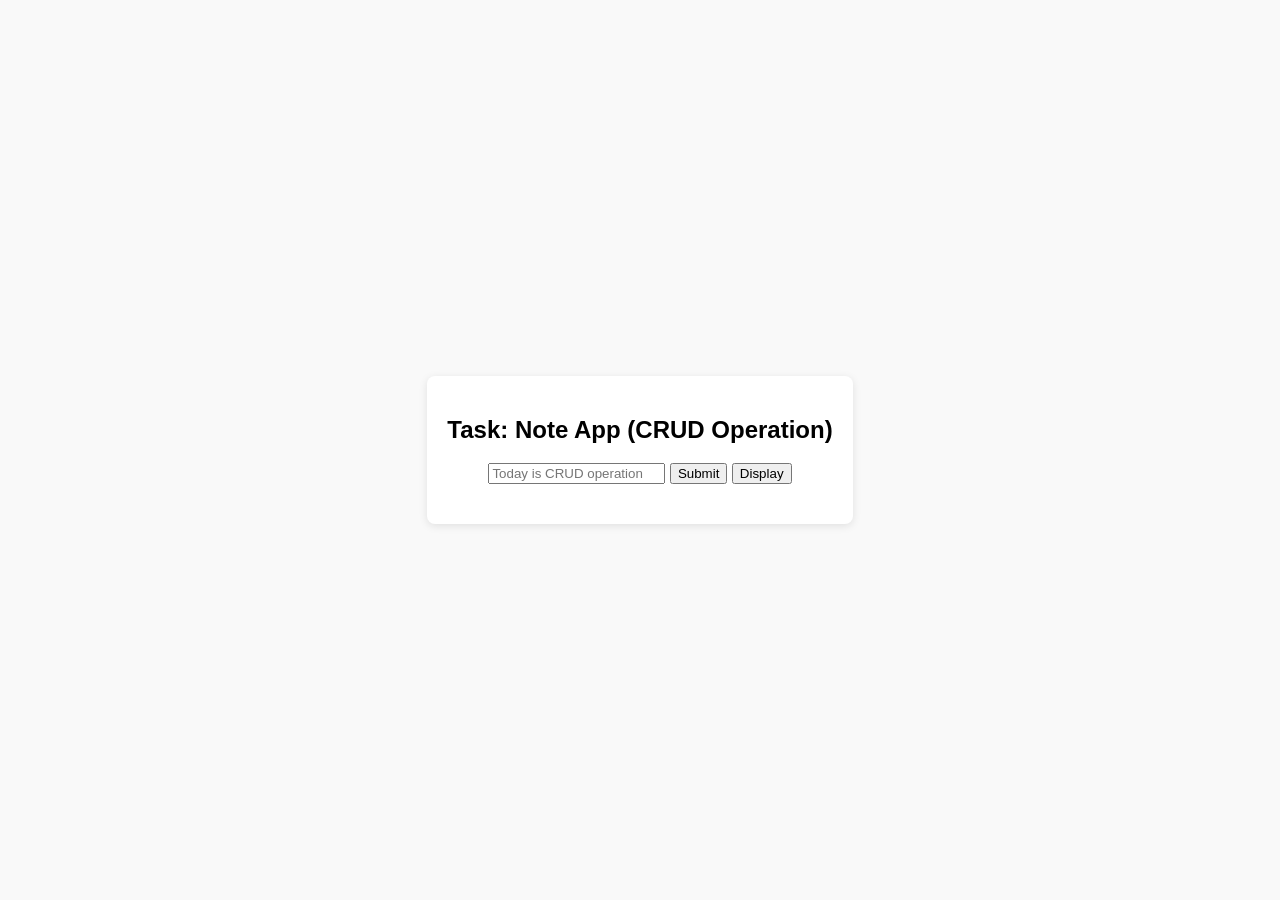
<file: index.html>
<!DOCTYPE html>
<html lang="en">
<head>
  <meta charset="UTF-8">
  <title>Note App (CRUD)</title>
  <link rel="stylesheet" href="style.css">
</head>
<body>
  <div class="container">
    <h2>Task: Note App (CRUD Operation)</h2>

    <!-- Create -->
    <input type="text" id="noteInput" placeholder="Today is CRUD operation">
    <button onclick="addNote()">Submit</button>

    <!-- Display Button -->
    <button id="displayBtn" onclick="renderNotes()">Display</button>

    <!-- Notes Section -->
    <div id="notes"></div>
  </div>

  <script src="script.js"></script>
</body>
</html>
</file>
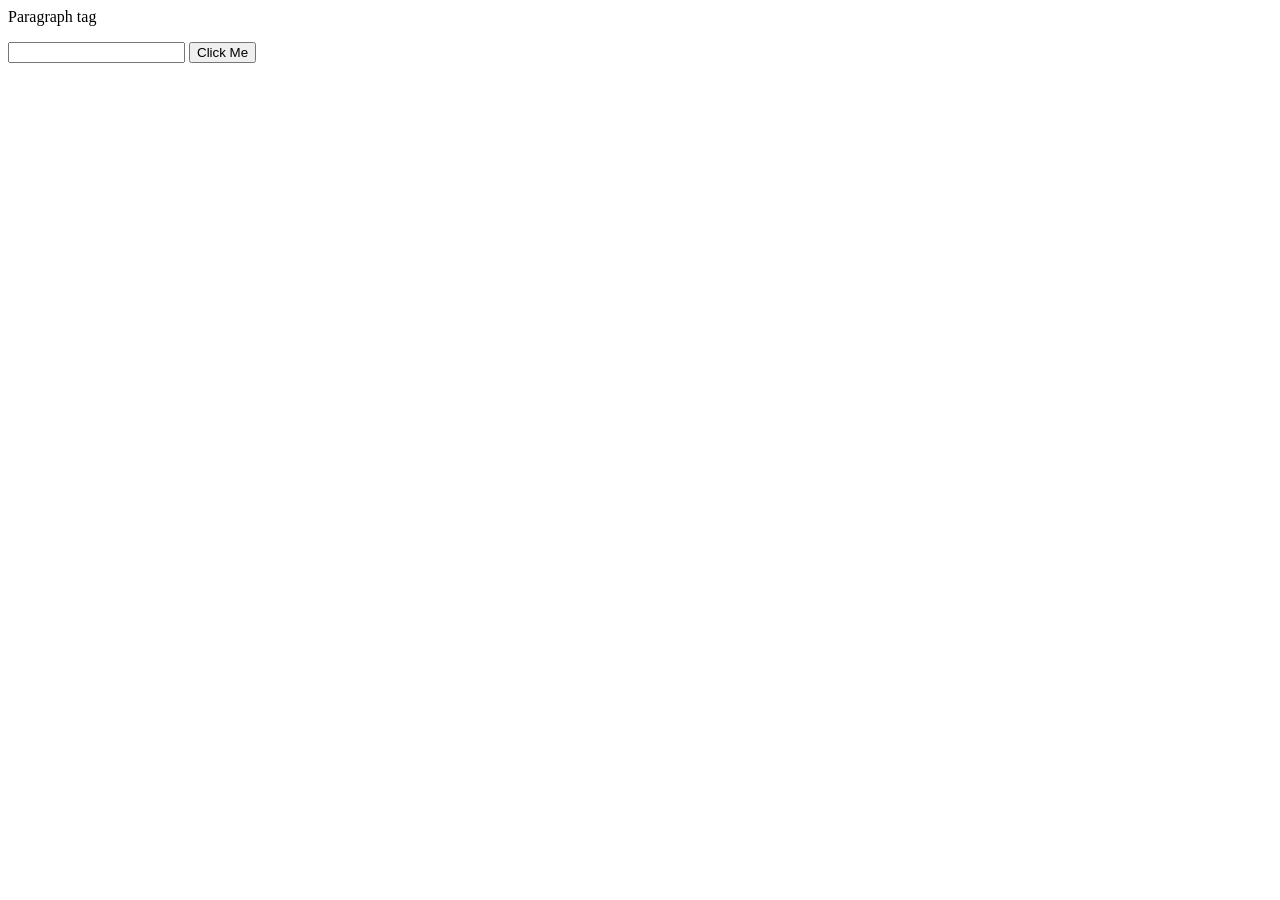
<file: tenth.html>
<html>
    <head></head>
    <body>
        <p class="pclass" id="ptag">Paragraph tag</p>
        <input type="text" onchange="newFunction()" id="eventListener">
        <button onclick="alert('Clicked')">Click Me</button>
        <p id="Ptag"></p>
    </body>
    <script src="batch3api.js"></script>
</html>
</file>
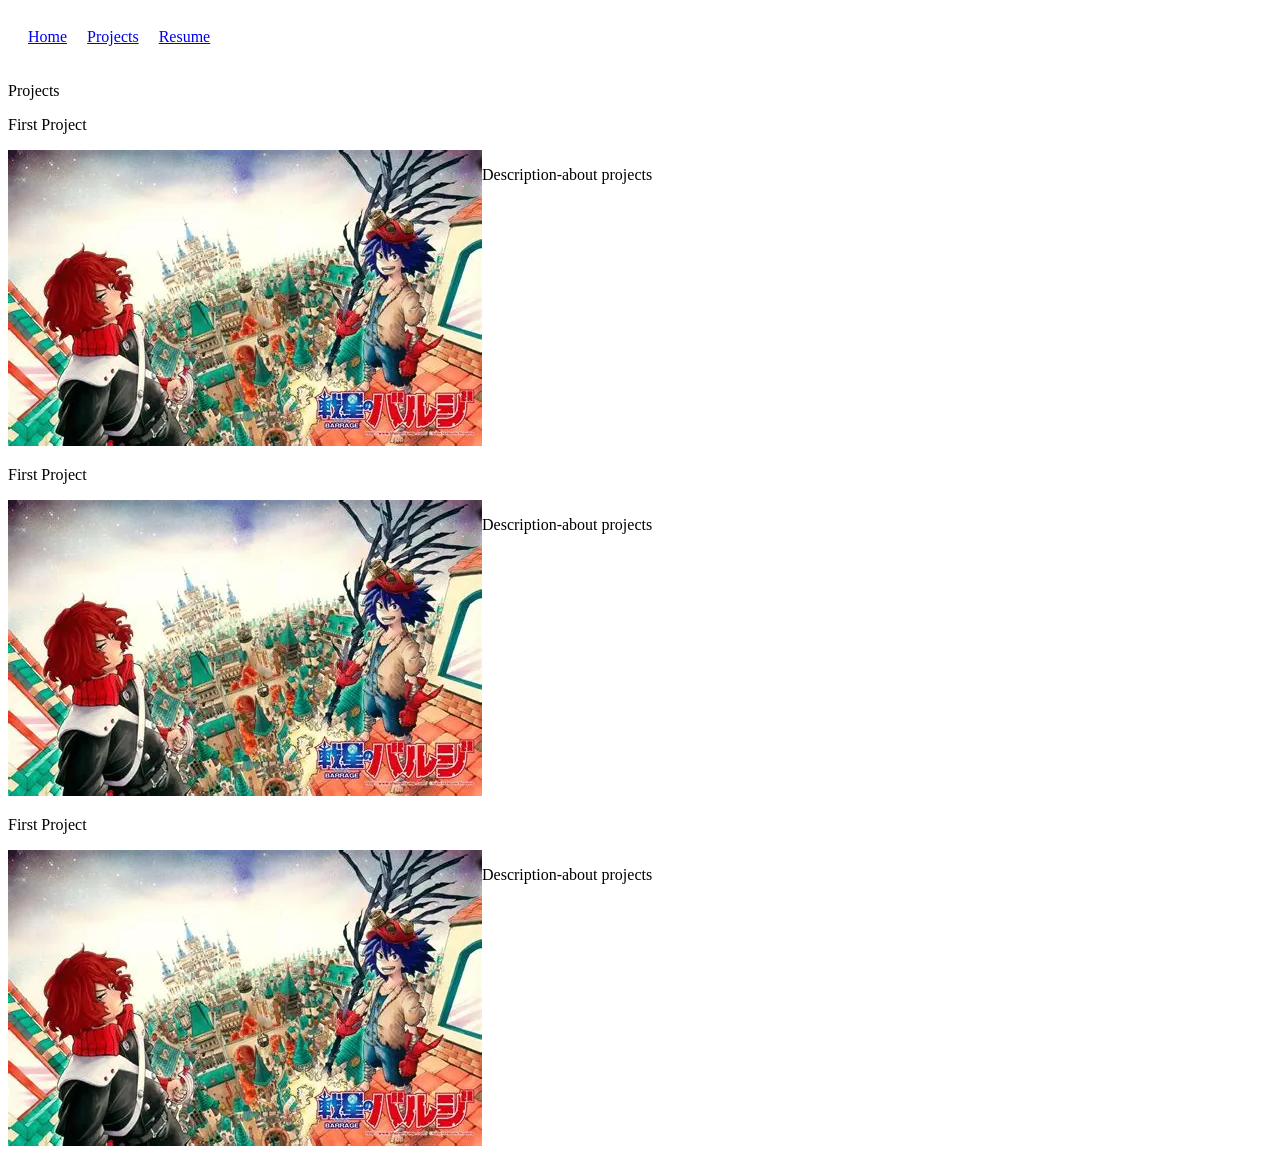
<file: Task/projects.html>
<!DOCTYPE html>
<html lang="en">
    <head>
        <link rel="stylesheet" href="task2style.css">
    </head>
    <body>
        <nav>
                <a href="task2.html">Home</a>
                <a href="projects.html">Projects</a>
                <a href="resume.html">Resume</a>
            </nav>
            <p>Projects</p>
            <p>First Project</p>
            <div class="project">
            <a href="https://github.com/lavanya03477/411724205023"><img src="image1.png"></a>
            <p>Description-about projects</p>
            </div>
            <p>First Project</p>
            <div class="project">
            <a href="https://github.com/lavanya03477/411724205023"><img src="image1.png"></a>
            <p>Description-about projects</p>
            </div>
            <p>First Project</p>
            <div class="project">
            <a href="https://github.com/lavanya03477/411724205023"><img src="image1.png"></a>
            <p>Description-about projects</p>
            </div>
    </body>
</html>
</file>
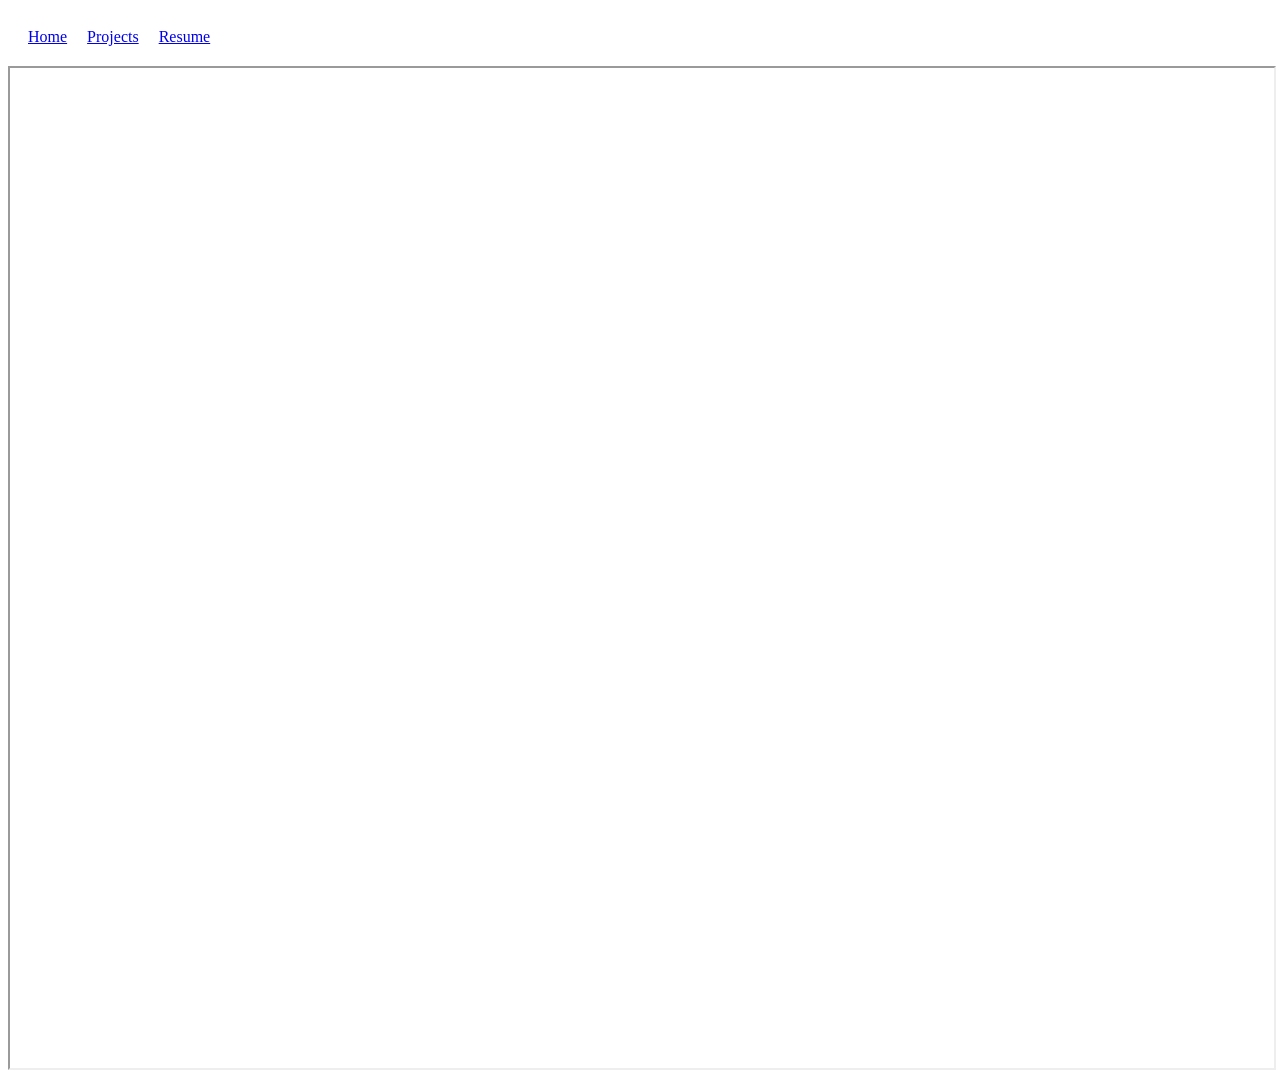
<file: Task/resume.html>
<!DOCTYPE html>
<html>
    <head>
        <meta charset="UTF-8">
        <meta name="viewport" content="width=device-width,
        intial-scale=1.0">
        <link rel="stylesheet" href="task2style.css">
        <title>Resume</title>
    </head>
    <body>
         <nav>
                <a href="task2.html">Home</a>
                <a href="projects.html">Projects</a>
                <a href="resume.html">Resume</a>
            </nav>
            <iframe src="hallticket.pdf" height="1000px" width="100%"></iframe>
    </body>
</html>
</file>
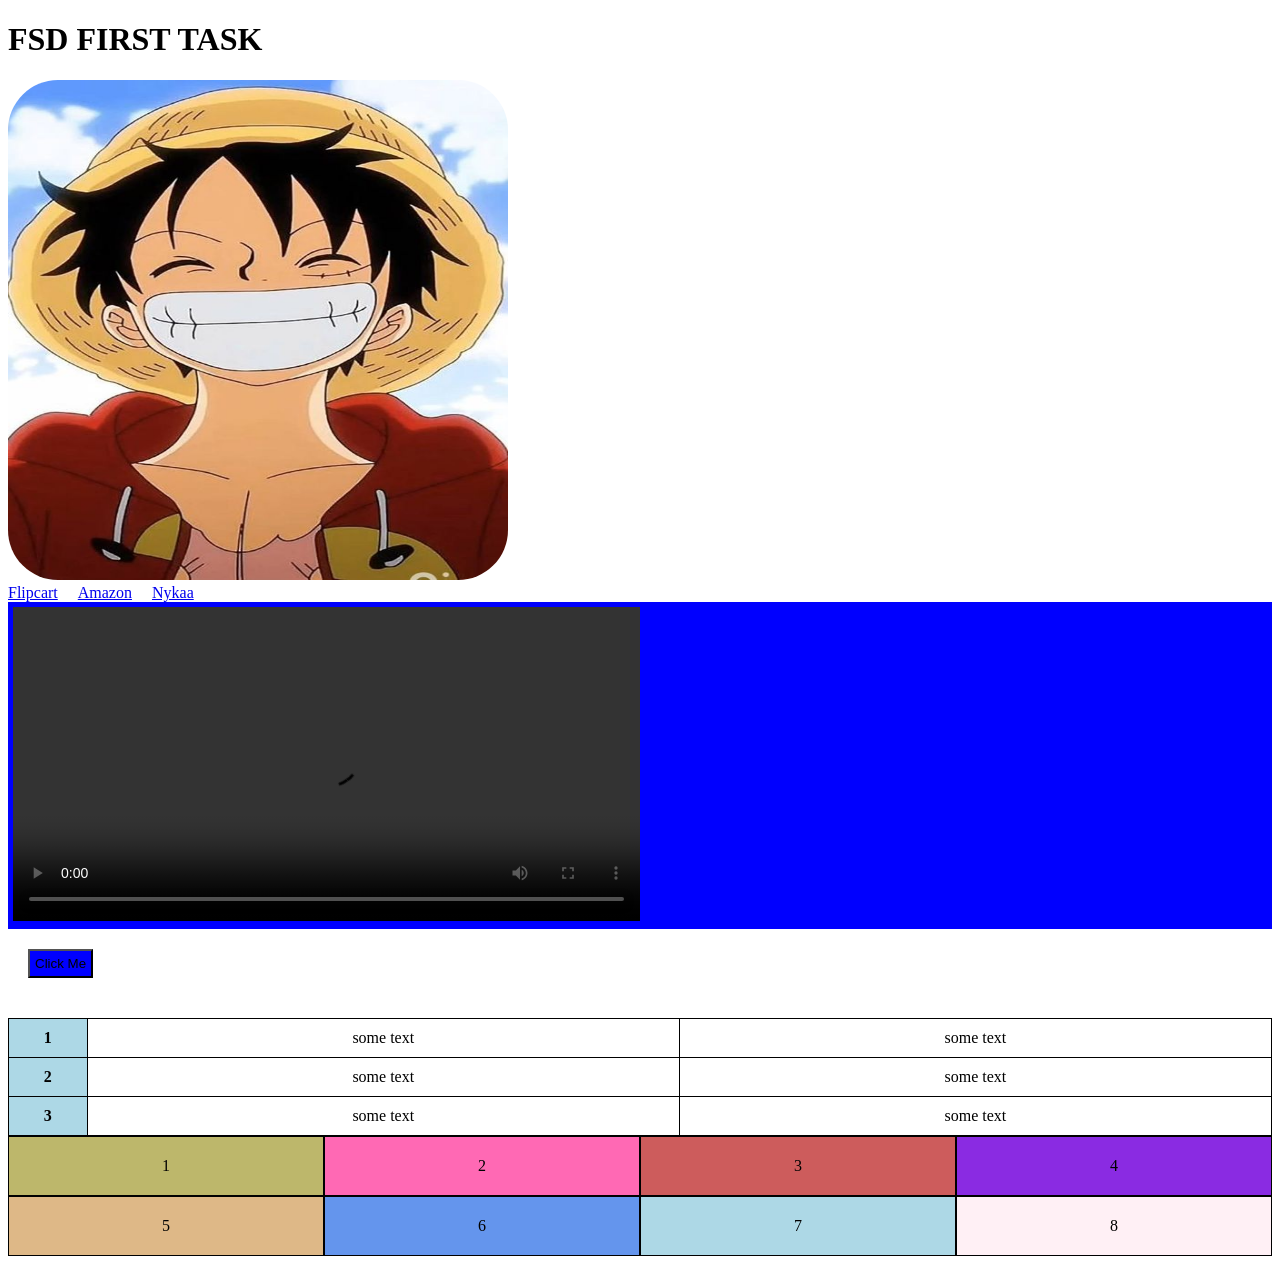
<file: Task/task.html>
<!DOCTYPE html>
<html>
    <head>
    <h1>FSD FIRST TASK</h1>
    <link rel="stylesheet" href="taskstyle.css">
    </head>
    <body>
        <div>
        <img src="anime.png">
        </div>
        <nav>
            <a href="https:flipcart.com">Flipcart</a>
            <a href="https:amazon.com">Amazon</a>
            <a href="https:nykaa.com">Nykaa</a>
        </nav>
        <div class="videobutton">
            <video controls>
                <source src="video1.mp4" type="video/mp4"></source>
            </video>
        </div>
        <table>
            <tr>
                <th>1</th>
                <td>some text</td>
                <td>some text</td>
            </tr>
            <tr>
                <th>2</th>
                <td>some text</td>
                <td>some text</td>
            </tr>
            <tr>
            <th>3</th>
            <td>some text</td>
            <td>some text</td>
    </tr>
    <button class="videobutton">Click Me</button>
        </table>
        <div class="grid">
            <div id="one">1</div>
            <div id="two">2</div>
            <div id="three">3</div>
            <div id="four">4</div>
            <div id="five">5</div>
            <div id="six">6</div>
            <div id="seven">7</div>
            <div id="eight">8</div>
        </div>
    </body>
</html>
</file>
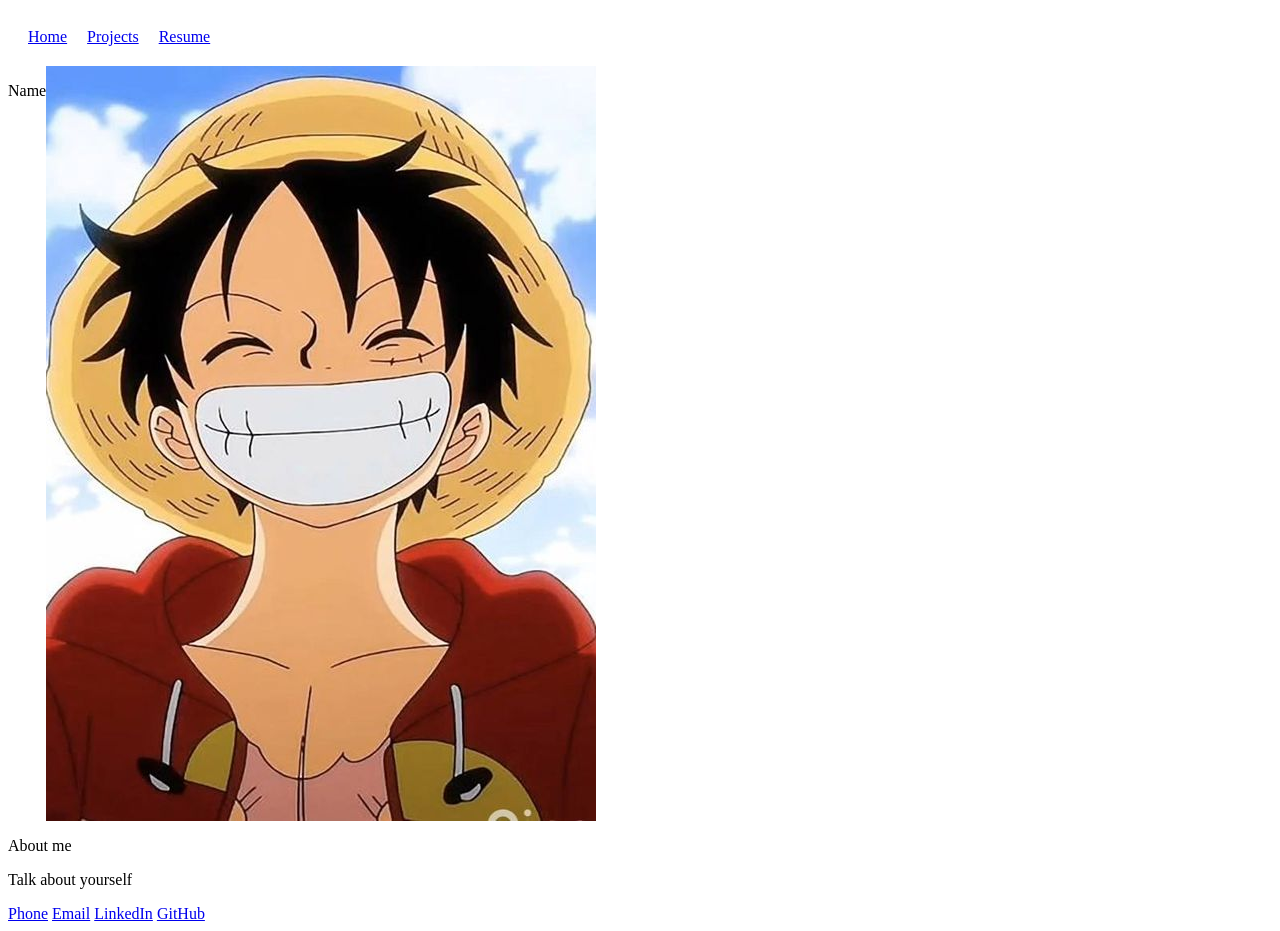
<file: Task/task2.html>
<!DOCTYPE html>
<html>
    <head>
        <link rel="stylesheet" href="task2style.css">
    </head>
        <body>
            <nav >
                <a href="task2.html">Home</a>
                <a href="projects.html">Projects</a>
                <a href="resume.html">Resume</a>
            </nav>
            <div class="main-section">
            <p>Name</p>
            <img src="anime.png">
            </div>
            <p>About me</p>
            <p>Talk about yourself</p>
            <footer>
                <a href="tel: +919876543210">Phone</a>
                <a href="mailto: email@gmail.com">Email</a>
                <a href="https://www.linkedin.com/username">LinkedIn</a>
                <a href="https://www.github.com/username">GitHub</a>
            </footer>
        </body>
    
</html>
</file>
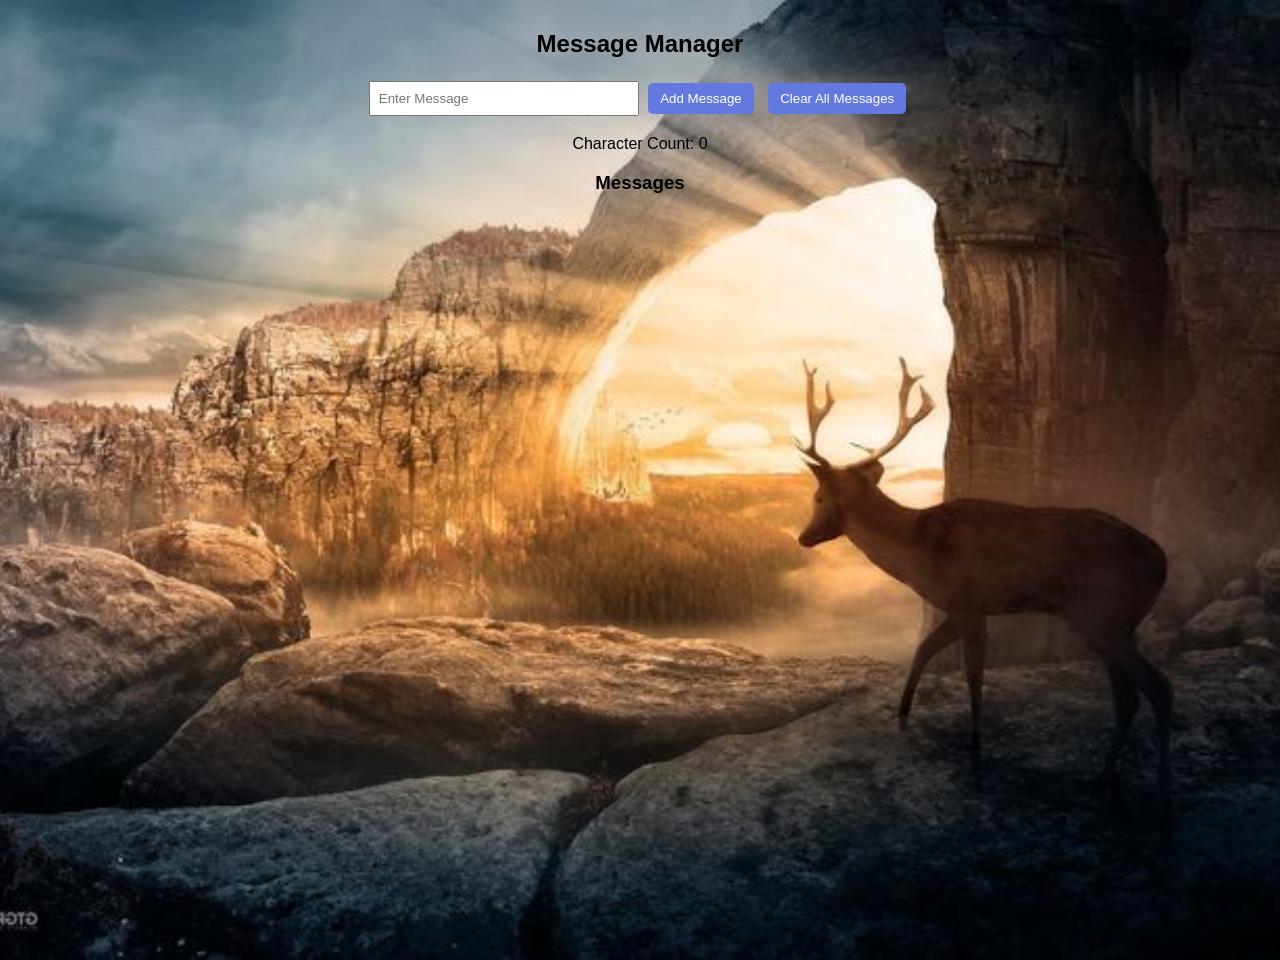
<file: Task/taskweek3.html>
<!DOCTYPE html>
<html lang="en">
<head>
    <meta charset="UTF-8">
    <meta name="viewport" content="width=device-width, initial-scale=1.0">
    <title >Message Manager</title>
    <link rel="stylesheet" href="style3.css">
</head>
<body>

    <h2>Message Manager</h2>

    <input type="text" id="messageInput" placeholder="Enter Message">
    <button id="addBtn">Add Message</button>
    <button id="clearBtn">Clear All Messages</button>

    <p>Character Count: <span id="count">0</span></p>

    <h3>Messages</h3>
    <div id="messages"></div>

    <p id="status"></p>

    <script src="script3.js"></script>

</body>
</html>
</file>
<file: style.css>
body {
  font-family: Arial, sans-serif;
  margin: 0;
  height: 100vh;
  display: flex;
  justify-content: center;
  align-items: center;
  background-color: #f9f9f9;
}

.container {
  text-align: center;
  background: #fff;
  padding: 20px;
  border-radius: 8px;
  box-shadow: 0 2px 8px rgba(0,0,0,0.1);
}

#notes {
  margin-top: 20px;
}

.note {
  border: 1px solid #ccc;
  padding: 10px;
  margin-bottom: 10px;
}

.note button {
  margin-left: 10px;
}
</file>
<file: Task/task2style.css>
.main-section{
    display: flex;
}
.project{
    display: flex;
}
nav{
    display: flex;
    flex-direction: column;
    padding: 50px;
    gap:20px;
}  
.project{
}
@media(min-width:1024px){
    nav{
        display:flex;
        flex-direction: row;
        padding: 20px;
    }
}
</file>
<file: Task/taskstyle.css>
nav{
    display: flex;
    flex-direction: column;
    gap: 20px; 
}
@media(min-width:1024px){ 
nav{
 display: flex;
 flex-direction: row;
}
}
img{
 height: 500px;
 width: 500px;
 border-radius: 50px;
}
video{
    height: auto;
    width: 50%;
}
button{
    border-radius: none;
    padding: 5px;
    margin: 20px;
}
button:hover{
    background-color:chartreuse;
}
.videobutton{
    background-color: blue;
    padding: 5px;
}
.grid div{
    border: 1px solid black;
    padding: 20px;
    text-align: center;
}
#one{
background-color: darkkhaki;
}
#two{
    background-color:hotpink;
}
#three{
    background-color: indianred;
}
#four{
    background-color: blueviolet;
}
#five{
    background-color: burlywood;
}
#six{
    background-color: cornflowerblue;
}
#seven{
    background-color: lightblue;
}
#eight{
    background-color: lavenderblush;
}
.grid{
   display: grid;
   width: 100%;
   grid-template-columns: 50% 50%;
}
@media(min-width:1024px){
.grid{
   display: grid;
   width: 100%;
   grid-template-columns: 25% 25% 25% 25%;
}
}
table{
    width: 100%;
    border-collapse: collapse;
    margin-top: 20px;
}

table,
th,
td{
    border: 1px solid black;
}

th{
    background-color: lightblue;
}

td{
    padding: 10px;
    text-align: center;
}
</file>
<file: Task/style3.css>
body {
    font-family: Arial, sans-serif;
    margin: 30px;
    text-align: center; 
    background-image: url("image4.png");
    background-size:cover;
     height: 100vh;
    background-position: center; 
    background-repeat: no-repeat;     
    color: #000; 
}

input {
    padding: 8px;
    width: 250px;
}

button {
    background-color: rgb(100, 121, 224);
    padding: 8px 12px;
    margin: 5px;
    cursor: pointer;
    border: none;
    border-radius: 5px;
    color: white;
}

#messages div {
    background-color: rgb(224, 107, 49);
    padding: 10px;
    margin: 8px auto; 
    border-radius: 5px;
    width: 300px; 
    text-align: left; 
}

#status {
    margin-top: 15px;
    font-weight: bold;
}
</file>
